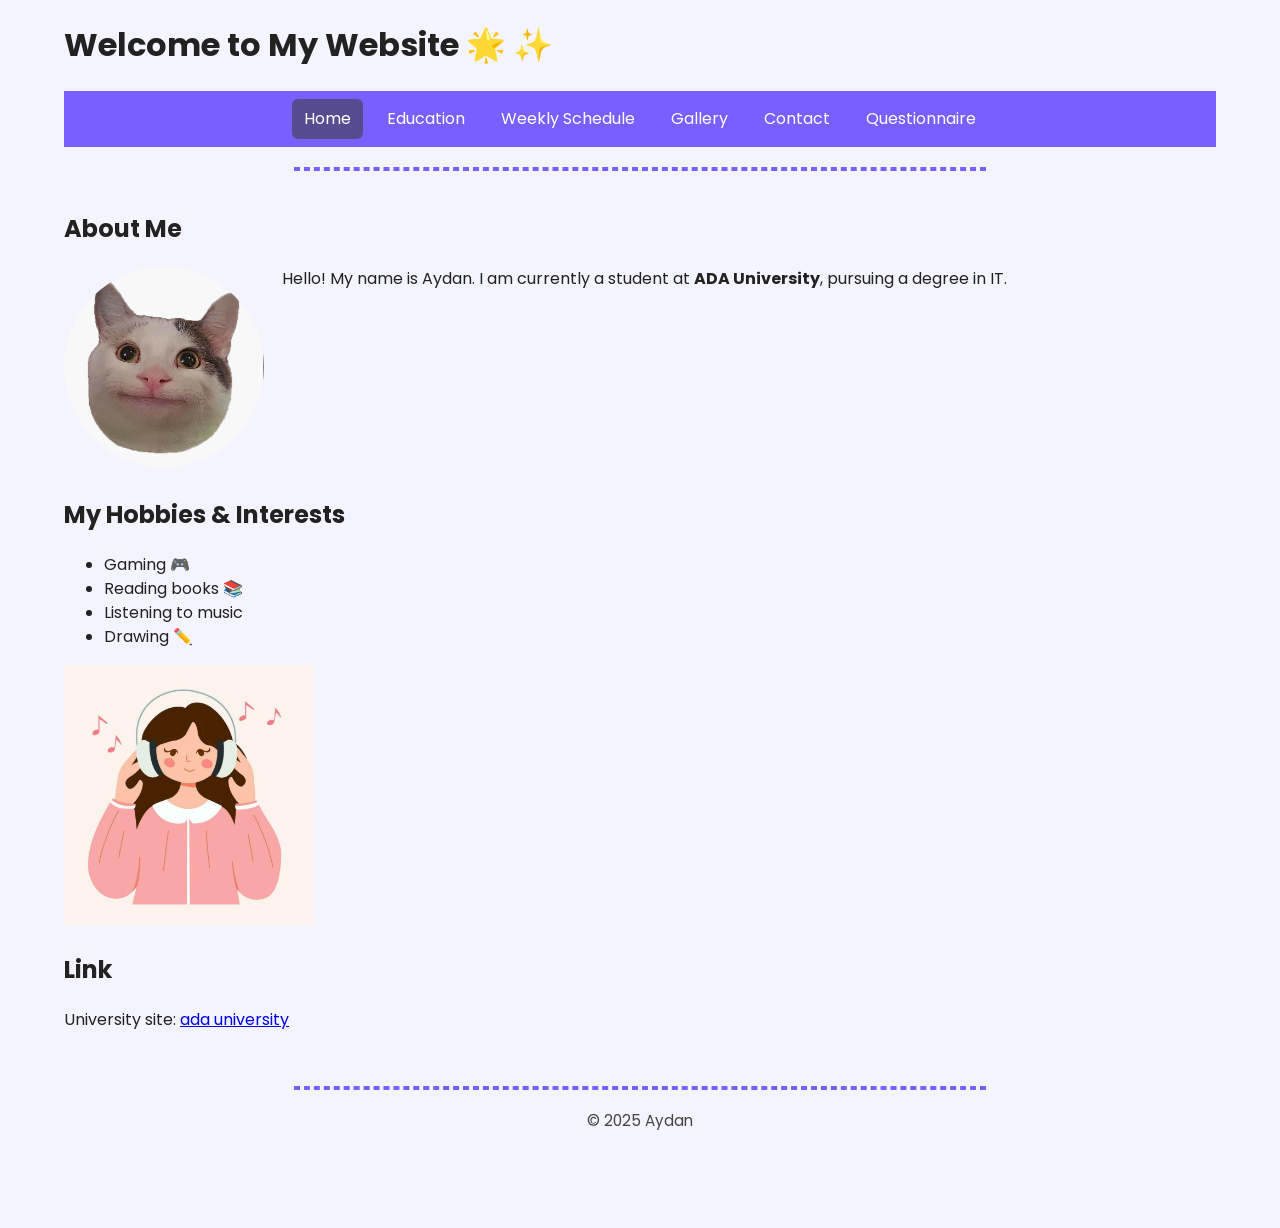
<file: index.html>
<!DOCTYPE html>
<html lang="en">
<head>
  <meta charset="UTF-8">
  <meta name="description" content="My personal website">
  <meta name="author" content="Aydan Maliki">
  <title>Home - My Website</title>
  <link rel="icon" type="image/x-icon" href="favicon.ico">
  <link rel="stylesheet" href="style.css">
<link href="https://fonts.googleapis.com/css2?family=Poppins:wght@300;400;600&display=swap" rel="stylesheet">

</head>
<body>

   <header>
    <h1>Welcome to My Website 🌟</h1>
  </header>

 
<nav class="navbar">
  <a href="index.html" class="active">Home</a>
  <a href="education.html">Education</a>
  <a href="schedule.html">Weekly Schedule</a>
  <a href="gallery.html">Gallery</a>
  <a href="contact.html">Contact</a>
  <a href="questionnaire.html">Questionnaire</a>
</nav>


  <hr>


  <section class="about-section">
    <h2>About Me</h2>
    <img src="profile.png" alt="Profile Picture" class="profile">
   
    <p>
      Hello! My name is Aydan.  
      I am currently a student at <strong>ADA University</strong>, pursuing a degree in IT.  
    </p>
  </section>





  <section>
    <h2>My Hobbies & Interests</h2>
    <ul>
    
      <li>Gaming 🎮</li>
      <li>Reading books 📚</li>
      <li>Listening to music</li>
      <li>Drawing ✏️</li>
    </ul>
    <img src="hobby.png" alt="Hobby Image" width="250">
  </section>



  <section>
    <h2>Link</h2>
    <p>
      University site: <a href="https://www.ada.edu.az/en" target="_blank"> ada university </a>
    </p>
  </section>

  

  <footer>
    <hr>
    <p> © 2025 Aydan</p>
  </footer>
</body>
</html>
</file>
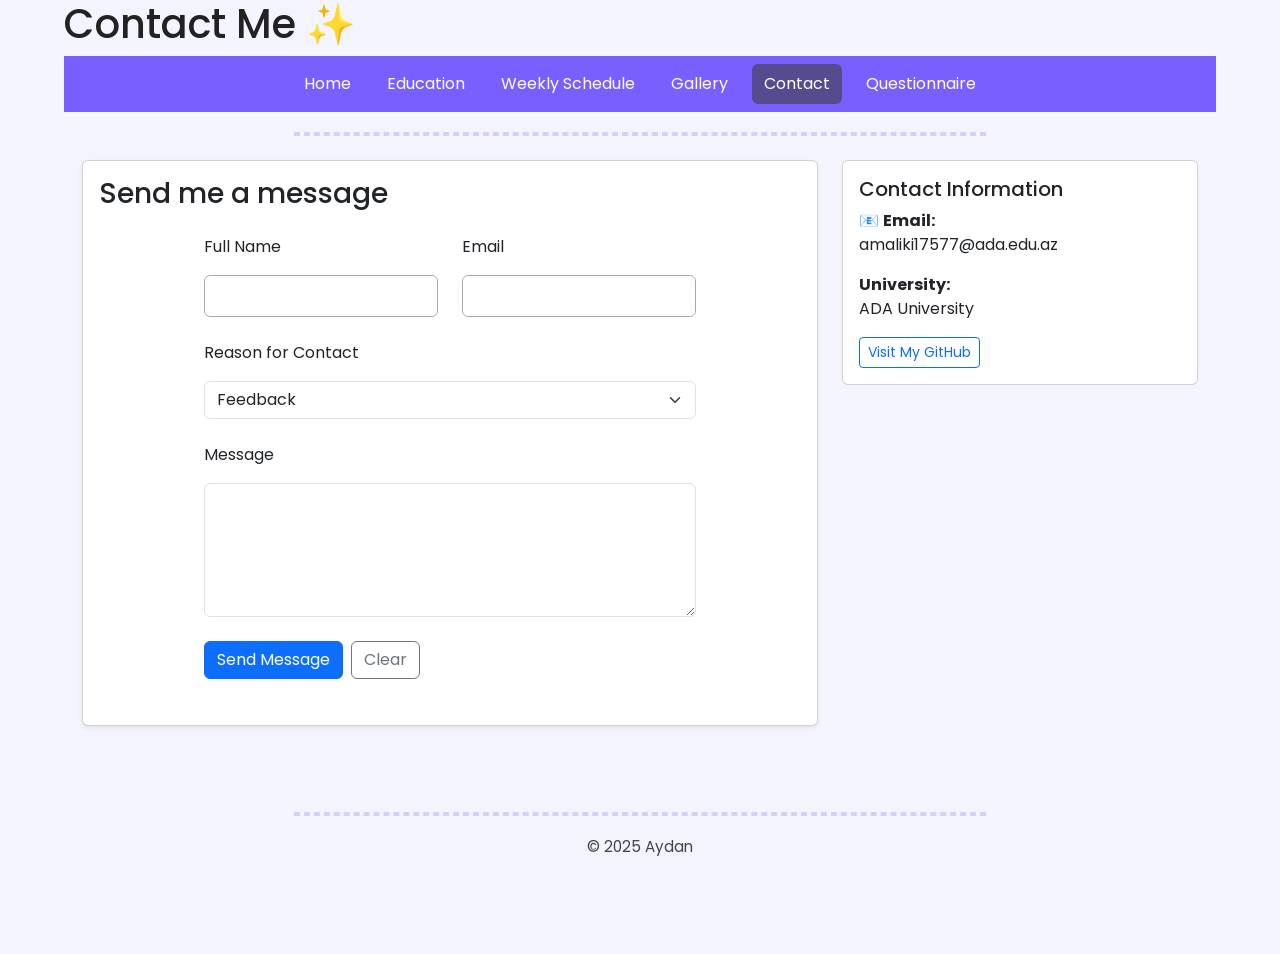
<file: contact.html>
<!DOCTYPE html>
<html lang="en">
<head>
  <meta charset="UTF-8">
  <meta name="description" content="Contact page">
  <meta name="author" content="Aydan">
  <title>Contact - My Website</title>
  <link rel="icon" type="image/x-icon" href="favicon.ico">
  
  <!-- Bootstrap CDN -->
  <link href="https://cdn.jsdelivr.net/npm/bootstrap@5.3.2/dist/css/bootstrap.min.css" rel="stylesheet">
  <link rel="stylesheet" href="style.css">
  <link href="https://fonts.googleapis.com/css2?family=Poppins:wght@300;400;600&display=swap" rel="stylesheet">
</head>
<body>

  <header>
    <h1>Contact Me</h1>
  </header>

  
  <nav class="navbar">
    <a href="index.html">Home</a>
    <a href="education.html">Education</a>
    <a href="schedule.html">Weekly Schedule</a>
    <a href="gallery.html">Gallery</a>
    <a href="contact.html" class="active">Contact</a>
    <a href="questionnaire.html">Questionnaire</a>
  </nav>

  <hr>

  <main class="container my-4">
    <div class="row justify-content-center">
      <!-- Contact Form using Bootstrap grid + components -->
      <div class="col-lg-8">
        <div class="card shadow-sm mb-4">
          <div class="card-body">
            <h3 class="card-title mb-4">Send me a message</h3>
            
            <form action="mailto:amaliki17577@ada.edu.az" method="post" enctype="text/plain">
              <div class="row">
                <div class="col-md-6 mb-3">
                  <label for="name" class="form-label">Full Name</label>
                  <input type="text" id="name" name="name" class="form-control" required>
                </div>
                
                <div class="col-md-6 mb-3">
                  <label for="email" class="form-label">Email</label>
                  <input type="email" id="email" name="email" class="form-control" required>
                </div>
              </div>

              <div class="mb-3">
                <label for="reason" class="form-label">Reason for Contact</label>
                <select id="reason" name="reason" class="form-select">
                  <option value="feedback">Feedback</option>
                  <option value="question">Question</option>
                  <option value="other">Other</option>
                </select>
              </div>

              <div class="mb-3">
                <label for="message" class="form-label">Message</label>
                <textarea id="message" name="message" rows="5" class="form-control" required></textarea>
              </div>

              <div class="d-flex gap-2">
                <button type="submit" class="btn btn-primary">Send Message</button>
                <button type="reset" class="btn btn-outline-secondary">Clear</button>
              </div>
            </form>
          </div>
        </div>
      </div>

      <!-- Contact info -->
      <div class="col-lg-4">
        <div class="card">
          <div class="card-body">
            <h5 class="card-title">Contact Information</h5>
            <p class="card-text contact-info">
              <strong>Email:</strong><br>
              amaliki17577@ada.edu.az
            </p>
            <p class="card-text">
              <strong>University:</strong><br>
              ADA University
            </p>
            <a href="https://github.com/aydanmaliki/web1capstone-website" class="btn btn-outline-primary btn-sm" target="_blank">
              Visit My GitHub
            </a>
          </div>
        </div>
      </div>
    </div>
  </main>

  <footer>
    <hr>
    <p>© 2025 Aydan</p>
  </footer>

  <script src="https://cdn.jsdelivr.net/npm/bootstrap@5.3.2/dist/js/bootstrap.bundle.min.js"></script>
</body>
</html>
</file>
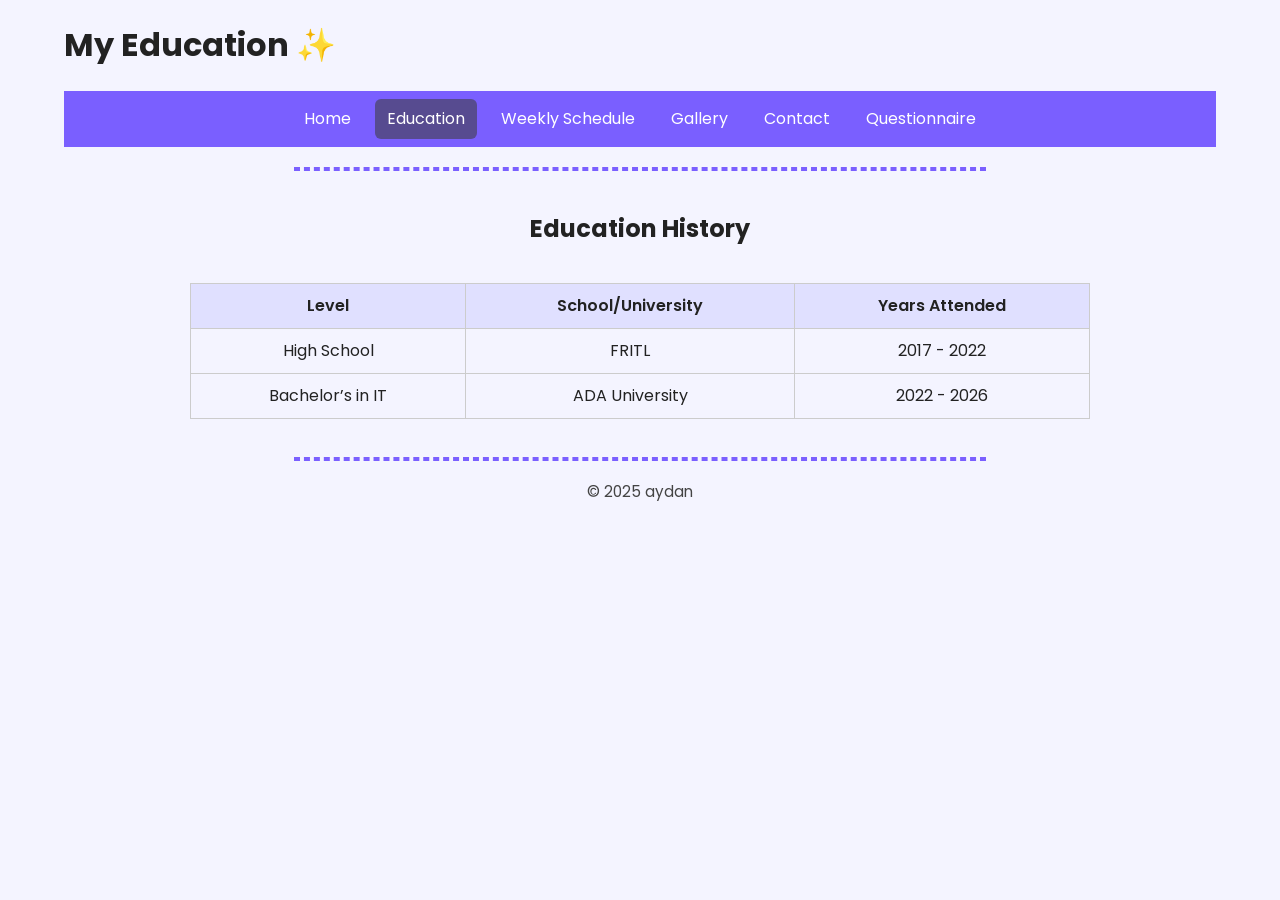
<file: education.html>
<!DOCTYPE html>
<html lang="en">
<head>
  <meta charset="UTF-8">
  <meta name="description" content="Education history">
  <meta name="author" content="Aydan">
  <title>Education - My Website</title>
  <link rel="icon" type="image/x-icon" href="favicon.ico">
  <link rel="stylesheet" href="style.css">
<link href="https://fonts.googleapis.com/css2?family=Poppins:wght@300;400;600&display=swap" rel="stylesheet">

</head>
<body>
  <header>
    <h1>My Education</h1>
  </header>

<nav class="navbar">
  <a href="index.html">Home</a>
  <a href="education.html" class="active">Education</a>
  <a href="schedule.html">Weekly Schedule</a>
  <a href="gallery.html">Gallery</a>
  <a href="contact.html">Contact</a>
  <a href="questionnaire.html">Questionnaire</a>
</nav>

  <hr>

  <section class="education-section">
    <h2>Education History</h2>
    <table>
      <tr>
        <th>Level</th>
        <th>School/University</th>
        <th>Years Attended</th>
      </tr>
      <tr>
        <td>High School</td>
        <td>FRITL</td>
        <td>2017 - 2022</td>
      </tr>
      <tr>
        <td>Bachelor’s in IT</td>
        <td>ADA University</td>
        <td>2022 - 2026</td>
      </tr>
    </table>
  </section>
  
  <footer>
    <hr>
    <p>© 2025 aydan</p>
  </footer>
</body>
</html>
</file>
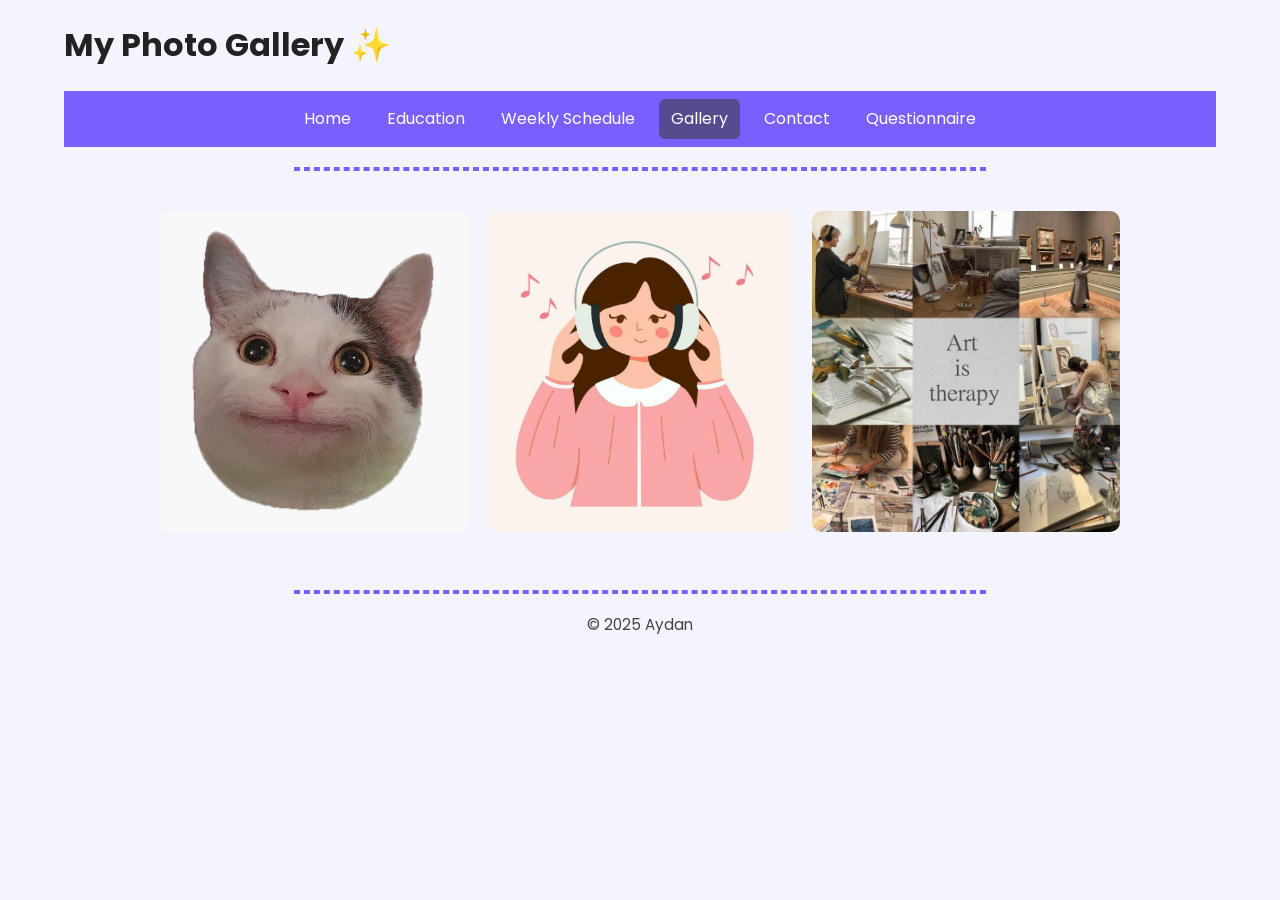
<file: gallery.html>
<!DOCTYPE html>
<html lang="en">
<head>
  <meta charset="utf-8" />
  <meta name="viewport" content="width=device-width,initial-scale=1" />
  <title>Gallery - My Website</title>
  <link rel="icon" href="favicon.ico">
  <link href="https://fonts.googleapis.com/css2?family=Poppins:wght@300;400;600&display=swap" rel="stylesheet">
  <link rel="stylesheet" href="style.css">
</head>
<body>

  <header>
    <h1>My Photo Gallery</h1>
  </header>

  <nav class="navbar">
    <a href="index.html">Home</a>
    <a href="education.html">Education</a>
    <a href="schedule.html">Weekly Schedule</a>
    <a href="gallery.html" class="active">Gallery</a>
    <a href="contact.html">Contact</a>
    <a href="questionnaire.html">Questionnaire</a>
  </nav>

 <hr>

  <section class="gallery">
    <img src="profile.png" alt="profile">
    <img src="hobby.png" alt="hobby">
    <img src="photo1.jpg" alt="hobby 2">
    <!-- <img src="photo2.jpg" alt="Photo 2"> -->
  </section>

  <footer>
    <hr>
    <p>© 2025 Aydan</p>
  </footer>
</body>
</html>
</file>
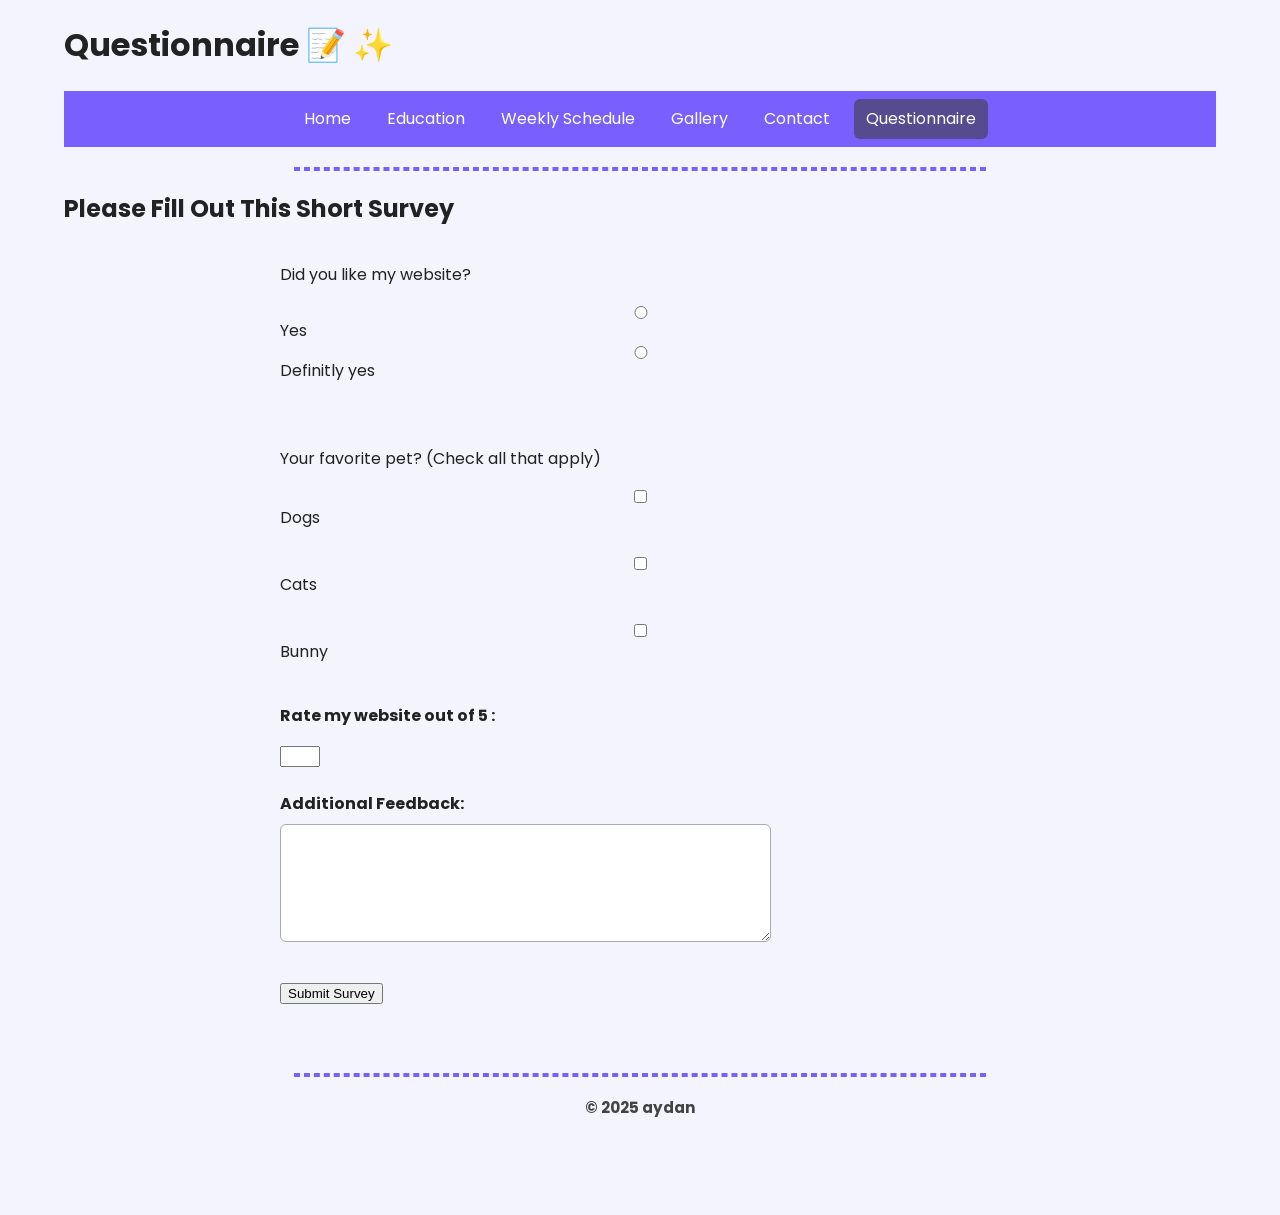
<file: questionnaire.html>
<!DOCTYPE html>
<html lang="en">
<head>
  <meta charset="UTF-8">
  <meta name="description" content="Questionnaire page">
  <meta name="author" content="Aydan">
  <title>Questionnaire - My Website</title>
  <link rel="icon" type="image/x-icon" href="favicon.ico">
  <link rel="stylesheet" href="style.css">
<link href="https://fonts.googleapis.com/css2?family=Poppins:wght@300;400;600&display=swap" rel="stylesheet">

</head>
<body>
  <header>
    <h1>Questionnaire 📝</h1>
  </header>

<nav class="navbar">
  <a href="index.html">Home</a>
  <a href="education.html">Education</a>
  <a href="schedule.html">Weekly Schedule</a>
  <a href="gallery.html">Gallery</a>
  <a href="contact.html">Contact</a>
  <a href="questionnaire.html" class="active">Questionnaire</a>
</nav>

  <hr>

  <section>
    <h2>Please Fill Out This Short Survey</h2>
    <form action="mailto:amaliki17577@ada.edu.az" method="post" enctype="text/plain">
      <!-- Yes/No -->
      <p>Did you like my website?</p>
      <input type="radio" id="yes" name="enjoy-html" value="Yes">
      <label for="yes">Yes</label>
      <input type="radio" id="yess" name="enjoy-html" value="Yess">
      <label for="yess">Definitly yes</label><br><br>

      <!-- Checkboxes -->
      <p>Your favorite pet? (Check all that apply)</p>
      <input type="checkbox" id="dog" name="topics" value="Dog">
      <label for="dog">Dogs</label><br>
      <input type="checkbox" id="cat" name="topics" value="Cat">
      <label for="cat">Cats</label><br>
      <input type="checkbox" id="bunny" name="topics" value="Bunny">
      <label for="bunny">Bunny</label><b><br>

      <!-- Rating -->
      <p>Rate my website out of 5 :</p>
      <input type="number" id="rating" name="html-rating" min="1" max="5"><br><br>

      <!-- Textarea -->
      <label for="feedback">Additional Feedback:</label><br>
      <textarea id="feedback" name="feedback" rows="5" cols="40"></textarea><br><br>

      <!-- Submit -->
      <input type="submit" value="Submit Survey">
    </form>
  </section>

  <footer>
    <hr>
    <p>© 2025 aydan</p>
  </footer>
</body>
</html>
</file>
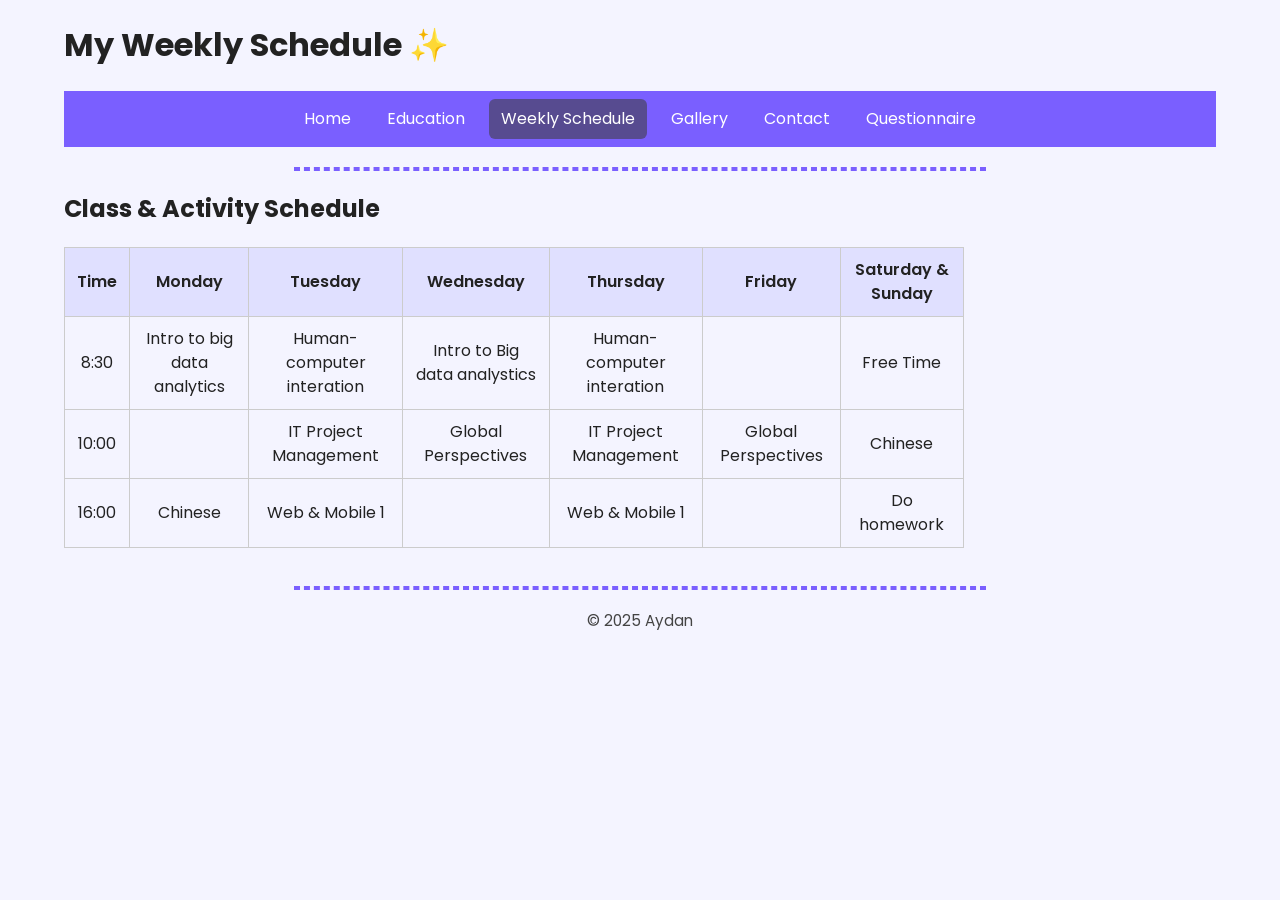
<file: schedule.html>
<!DOCTYPE html>
<html lang="en">
<head>
  <meta charset="UTF-8">
  <meta name="description" content="Weekly schedule">
  <meta name="author" content="Aydan">
  <title>Weekly Schedule - My Website</title>
  <link rel="icon" type="image/x-icon" href="favicon.ico">
  <link rel="stylesheet" href="style.css">
<link href="https://fonts.googleapis.com/css2?family=Poppins:wght@300;400;600&display=swap" rel="stylesheet">

</head>
<body>
  <header>
    <h1>My Weekly Schedule</h1>
  </header>

<nav class="navbar">
  <a href="index.html">Home</a>
  <a href="education.html">Education</a>
  <a href="schedule.html" class="active">Weekly Schedule</a>
  <a href="gallery.html">Gallery</a>
  <a href="contact.html">Contact</a>
  <a href="questionnaire.html">Questionnaire</a>
</nav>

  <hr>

  <section>
    <h2>Class & Activity Schedule</h2>
    <table border="1" cellpadding="8">
      <tr>
        <th>Time</th>
        <th>Monday</th>
        <th>Tuesday</th>
        <th>Wednesday</th>
        <th>Thursday</th>
        <th>Friday</th>
        <th>Saturday & Sunday</th>
      </tr>
      <tr>
        <td>8:30</td>
        <td>Intro to big data analytics</td>
        <td>Human-computer interation</td>
        <td>Intro to Big data analystics</td>
        <td>Human-computer interation</td>
        <td></td>
        <td>Free Time</td>
      </tr>
      <tr>
        <td>10:00</td>
        <td></td>
        <td>IT Project Management</td>
        <td>Global Perspectives</td>
        <td>IT Project Management</td>
        <td>Global Perspectives</td>
        <td>Chinese</td>
      </tr>
      <tr>
        <td>16:00</td>
        <td>Chinese</td>
        <td>Web & Mobile 1</td>
        <td></td>
        <td>Web & Mobile 1</td>
        <td></td>
        <td>Do homework</td>
      </tr>
    </table>
  </section>

  <footer>
    <hr>
    <p>© 2025 Aydan</p>
  </footer>
</body>
</html>
</file>
<file: style.css>
/* ===== GLOBAL ===== */
:root{
  --accent:#7a5fff;
  --accent-dark:#574b90;
  --accent-weak:#e0e0ff;
}

* { box-sizing: border-box; }

body {
  background-color: #f4f4ff;
  font-family: 'Poppins', sans-serif;
  width: 90%;
  margin: 0 auto;       /* centers the page */
  color: #222;
  line-height: 1.5;
  padding-bottom: 40px; /* space for footer */
}

/* HR styling */
hr {
  width: 60%;
  border: 2px dashed var(--accent);
  margin: 20px auto;
}

/* decorative pseudo-element */
h1::after {
  content: " ✨";
  color: var(--accent);
}

/* ===== NAVBAR (unified) ===== */
nav.navbar {
  position: sticky;
  top: 0;
  background-color: var(--accent);
  display: flex;
  justify-content: center;
  gap: 12px;
  padding: 8px 10px;
  z-index: 999;
}

nav.navbar a {
  color: white;
  text-decoration: none;
  padding: 8px 12px;
  border-radius: 6px;
  transition: background-color .2s, transform .15s;
  display: inline-block;
}

nav.navbar a:hover {
  background-color: #a999ff;
  transform: translateY(-2px);
}

/* active link: different color and not affected by hover */
nav.navbar a.active {
  background-color: var(--accent-dark);
  pointer-events: none;
}

/* ===== INDEX: profile image (float + hover) ===== */
.profile {
  float: left;
  width: 200px;
  height: 200px;
  object-fit: cover;         /* keep aspect ratio and crop if needed */
  border-radius: 50%;
  margin-right: 18px;
  transition: transform .25s ease;
}

.profile:hover {
  transform: scale(1.1); /* visually grows ~220px by scale */
}

/* container that holds floated image and text */
.about-section {
  overflow: auto; /* clears the float */
  padding-bottom: 10px;
}

/* ===== EDUCATION: table styling (flexible container) ===== */
.education-section {
  display: flex;
  flex-direction: column;
  align-items: center;
}

table {
  border-collapse: collapse;
  margin-top: 16px;
  width: 80%;
  max-width: 900px;
}

th, td {
  border: 1px solid #ccc;
  padding: 10px 12px;
  text-align: center;
}

th {
  background-color: var(--accent-weak);
  font-weight: 600;
}

/* ===== GALLERY: grid layout + responsive ===== */
.gallery {
  display: grid;
  grid-template-columns: repeat(3, 1fr); /* desktop 3 per row */
  gap: 18px;
  padding: 20px;
  max-width: 1000px;
  margin: auto;
}

.gallery img {
  width: 100%;
  height: 100%;
  object-fit: cover;
  border-radius: 10px;
  transition: transform .22s ease;
}

.gallery img:hover {
  transform: scale(1.05);
}

/* responsive: mobile -> 1 column */
@media (max-width: 768px) {
  .gallery {
    grid-template-columns: 1fr;
  }
  /* stop float on mobile for profile image */
  .profile { float: none; display: block; margin: 10px auto 12px; }
}

/* ===== FORM STYLING (contact) ===== */
form {
  width: 70%;
  max-width: 720px;
  margin: 12px auto 30px;
  display: flex;
  flex-direction: column;
}

input[type="text"], input[type="email"], textarea, select {
  margin: 8px 0;
  padding: 8px 10px;
  border-radius: 6px;
  border: 1px solid #aaa;
  font-family: inherit;
}

input:focus, textarea:focus {
  border-color: var(--accent);
  outline: none;
  box-shadow: 0 0 0 3px rgba(122,95,255,0.08);
}

/* ===== FOOTER ===== */
footer { text-align: center; padding: 18px 0 40px; color: #444; font-size: 0.95rem; }

/* Fix for mobile navbar */
@media (max-width: 768px) {
  nav.navbar {
    flex-wrap: wrap;
    gap: 8px;
    padding: 8px 5px;
  }
  
  nav.navbar a {
    padding: 6px 10px;
    font-size: 0.9rem;
  }
}

/*  pseudo-element  */
.contact-info::before {
  content: "📧 ";
  color: var(--accent);
}

/* Focus pseudo-class for form  */
input:focus, textarea:focus, select:focus {
  border-color: var(--accent);
  outline: none;
  box-shadow: 0 0 0 3px rgba(122,95,255,0.1);
}
</file>
